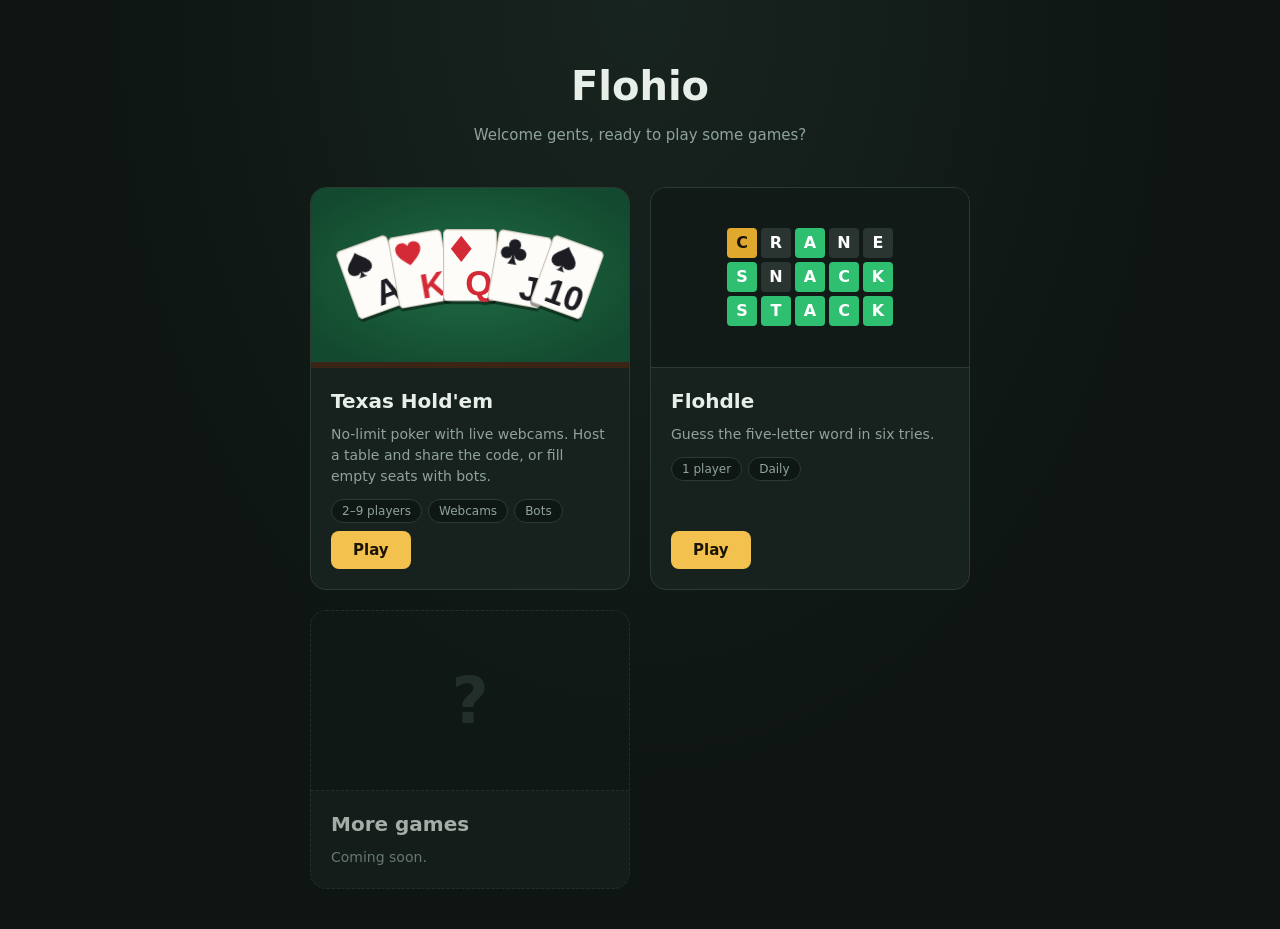
<file: static/index.html>
<!doctype html>
<html lang="en">
<head>
  <meta charset="utf-8">
  <meta name="viewport" content="width=device-width, initial-scale=1">
  <title>Flohio</title>
  <link rel="icon" href="data:image/svg+xml,<svg xmlns='http://www.w3.org/2000/svg' viewBox='0 0 100 100'><text y='.9em' font-size='90'>&#9824;</text></svg>">
  <link rel="stylesheet" href="/static/home.css">
</head>
<body>
  <main class="home">
    <header class="hero">
      <h1>Flohio</h1>
      <p>Welcome gents, ready to play some games?</p>
    </header>

    <section class="games" aria-label="Games">
      <a class="game" href="/poker">
        <div class="art felt">
          <div id="poker-fan" class="fan"></div>
        </div>
        <div class="info">
          <h2>Texas Hold'em</h2>
          <p>No-limit poker with live webcams. Host a table and share the code, or fill empty seats with bots.</p>
          <ul class="tags">
            <li>2&ndash;9 players</li>
            <li>Webcams</li>
            <li>Bots</li>
          </ul>
          <span class="play">Play</span>
        </div>
      </a>

      <a class="game" href="/wordle">
        <div class="art wordle-art">
          <div class="mini-grid" aria-hidden="true">
            <span class="p">c</span><span class="a">r</span><span class="c">a</span><span class="a">n</span><span class="a">e</span>
            <span class="c">s</span><span class="a">n</span><span class="c">a</span><span class="c">c</span><span class="c">k</span>
            <span class="c">s</span><span class="c">t</span><span class="c">a</span><span class="c">c</span><span class="c">k</span>
          </div>
        </div>
        <div class="info">
          <h2>Flohdle</h2>
          <p>Guess the five-letter word in six tries.</p>
          <ul class="tags">
            <li>1 player</li>
            <li>Daily</li>
          </ul>
          <span class="play">Play</span>
        </div>
      </a>

      <div class="game soon" aria-disabled="true">
        <div class="art blank"><span>?</span></div>
        <div class="info">
          <h2>More games</h2>
          <p>Coming soon.</p>
        </div>
      </div>
    </section>

    <p id="rejoin" class="rejoin" hidden>
      You have a poker table in progress: <a id="rejoin-link" href="/poker">Rejoin table <strong id="rejoin-code"></strong></a>
    </p>
  </main>

  <script src="/static/poker/cards.js"></script>
  <script>
    document.getElementById('poker-fan').innerHTML =
      ['As', 'Kh', 'Qd', 'Jc', 'Ts'].map((c, i) => Cards.html(c, '', i)).join('');

    try {
      const session = JSON.parse(localStorage.getItem('vgp.session'));
      if (session && session.code) {
        document.getElementById('rejoin-code').textContent = session.code;
        document.getElementById('rejoin-link').href = `/poker?code=${encodeURIComponent(session.code)}`;
        document.getElementById('rejoin').hidden = false;
      }
    } catch {}
  </script>
</body>
</html>
</file>
<file: static/home.css>
:root {
  --bg: #0e1513;
  --panel: #17211e;
  --line: #2b3a35;
  --text: #e8efe9;
  --muted: #8fa39b;
  --accent: #f2c14e;
  --red: #e5484d;
  --felt: #1f6b45;
  --felt-dark: #134a2f;
}

* { box-sizing: border-box; }
html, body { margin: 0; min-height: 100%; }
body {
  background: radial-gradient(ellipse at top, #18241f 0%, var(--bg) 60%);
  color: var(--text);
  font: 15px/1.5 system-ui, -apple-system, "Segoe UI", Roboto, sans-serif;
}
[hidden] { display: none !important; }

.home { max-width: 960px; margin: 0 auto; padding: 56px 16px 40px; }

.hero { text-align: center; margin-bottom: 40px; }
.hero h1 { margin: 0; font-size: clamp(28px, 6vw, 40px); }
.hero p { margin: 8px 0 0; color: var(--muted); }
.suit.red { color: var(--red); }

.games { display: grid; grid-template-columns: repeat(auto-fit, minmax(260px, 320px)); justify-content: center; gap: 20px; }

.game {
  display: flex; flex-direction: column;
  background: var(--panel); border: 1px solid var(--line); border-radius: 16px;
  overflow: hidden; color: inherit; text-decoration: none;
  transition: transform .15s, border-color .15s, box-shadow .15s;
}
a.game:hover, a.game:focus-visible {
  transform: translateY(-4px);
  border-color: var(--accent);
  box-shadow: 0 14px 40px rgba(0, 0, 0, .45);
  outline: none;
}

.art { height: 180px; display: grid; place-items: center; position: relative; }
.art.felt {
  background: radial-gradient(ellipse at center, var(--felt) 0%, var(--felt-dark) 85%);
  border-bottom: 6px solid #3a2416;
}
.art.blank { background: #121a17; border-bottom: 1px dashed var(--line); }
.art.wordle-art { background: #121a17; border-bottom: 1px solid var(--line); }

.mini-grid { display: grid; grid-template-columns: repeat(5, 30px); gap: 4px; }
.mini-grid span {
  aspect-ratio: 1; display: grid; place-items: center; border-radius: 4px;
  font-weight: 800; font-size: 16px; text-transform: uppercase; color: #fff;
}
.mini-grid .c { background: #2fbf71; }
.mini-grid .p { background: #e0a92e; color: #1b1405; }
.mini-grid .a { background: #2a3531; }
a.game:hover .mini-grid span:nth-child(n+11) { animation: hop .6s ease calc((var(--n, 0)) * .08s); }
.mini-grid span:nth-child(11) { --n: 0; }
.mini-grid span:nth-child(12) { --n: 1; }
.mini-grid span:nth-child(13) { --n: 2; }
.mini-grid span:nth-child(14) { --n: 3; }
.mini-grid span:nth-child(15) { --n: 4; }
@keyframes hop { 40% { transform: translateY(-25%); } 70% { transform: translateY(4%); } }
.art.blank span { font-size: 64px; font-weight: 800; color: var(--line); }

.info { padding: 18px 20px 20px; display: flex; flex-direction: column; gap: 8px; flex: 1; }
.info h2 { margin: 0; font-size: 20px; }
.info p { margin: 0; color: var(--muted); font-size: 14px; }
.tags { list-style: none; padding: 0; margin: 4px 0 0; display: flex; flex-wrap: wrap; gap: 6px; }
.tags li { font-size: 12px; padding: 2px 10px; border-radius: 999px; background: #0f1714; border: 1px solid var(--line); color: var(--muted); }
.play {
  margin-top: auto; align-self: flex-start;
  background: var(--accent); color: #1b1405; font-weight: 700;
  padding: 8px 22px; border-radius: 8px;
}
.game.soon { border-style: dashed; opacity: .7; }

.rejoin { text-align: center; color: var(--muted); margin-top: 28px; }
.rejoin a { color: var(--accent); }

/* Balatro-style card fan (cards come from /static/poker/cards.js). */
.fan { display: flex; align-items: flex-end; }
.fan .card {
  width: 54px; aspect-ratio: 71 / 95;
  margin: 0 -7px;
  filter: drop-shadow(0 3px 0 rgba(0, 0, 0, .4));
  transform-origin: 50% 120%;
}
.fan .card:nth-child(1) { transform: rotate(-20deg); }
.fan .card:nth-child(2) { transform: rotate(-10deg) translateY(-6px); }
.fan .card:nth-child(3) { transform: translateY(-9px); }
.fan .card:nth-child(4) { transform: rotate(10deg) translateY(-6px); }
.fan .card:nth-child(5) { transform: rotate(20deg); }
.fan .card svg {
  display: block; width: 100%; height: 100%;
  animation: sway 3.4s ease-in-out infinite;
  animation-delay: calc(var(--i, 0) * -0.55s);
}
a.game:hover .fan .card svg { animation-duration: 1.6s; }
@keyframes sway {
  0%, 100% { transform: rotate(-1.4deg) translateY(0); }
  50% { transform: rotate(1.4deg) translateY(-3%); }
}
@media (prefers-reduced-motion: reduce) {
  .fan .card svg, a.game:hover .mini-grid span { animation: none; }
  .game { transition: none; }
}
</file>
